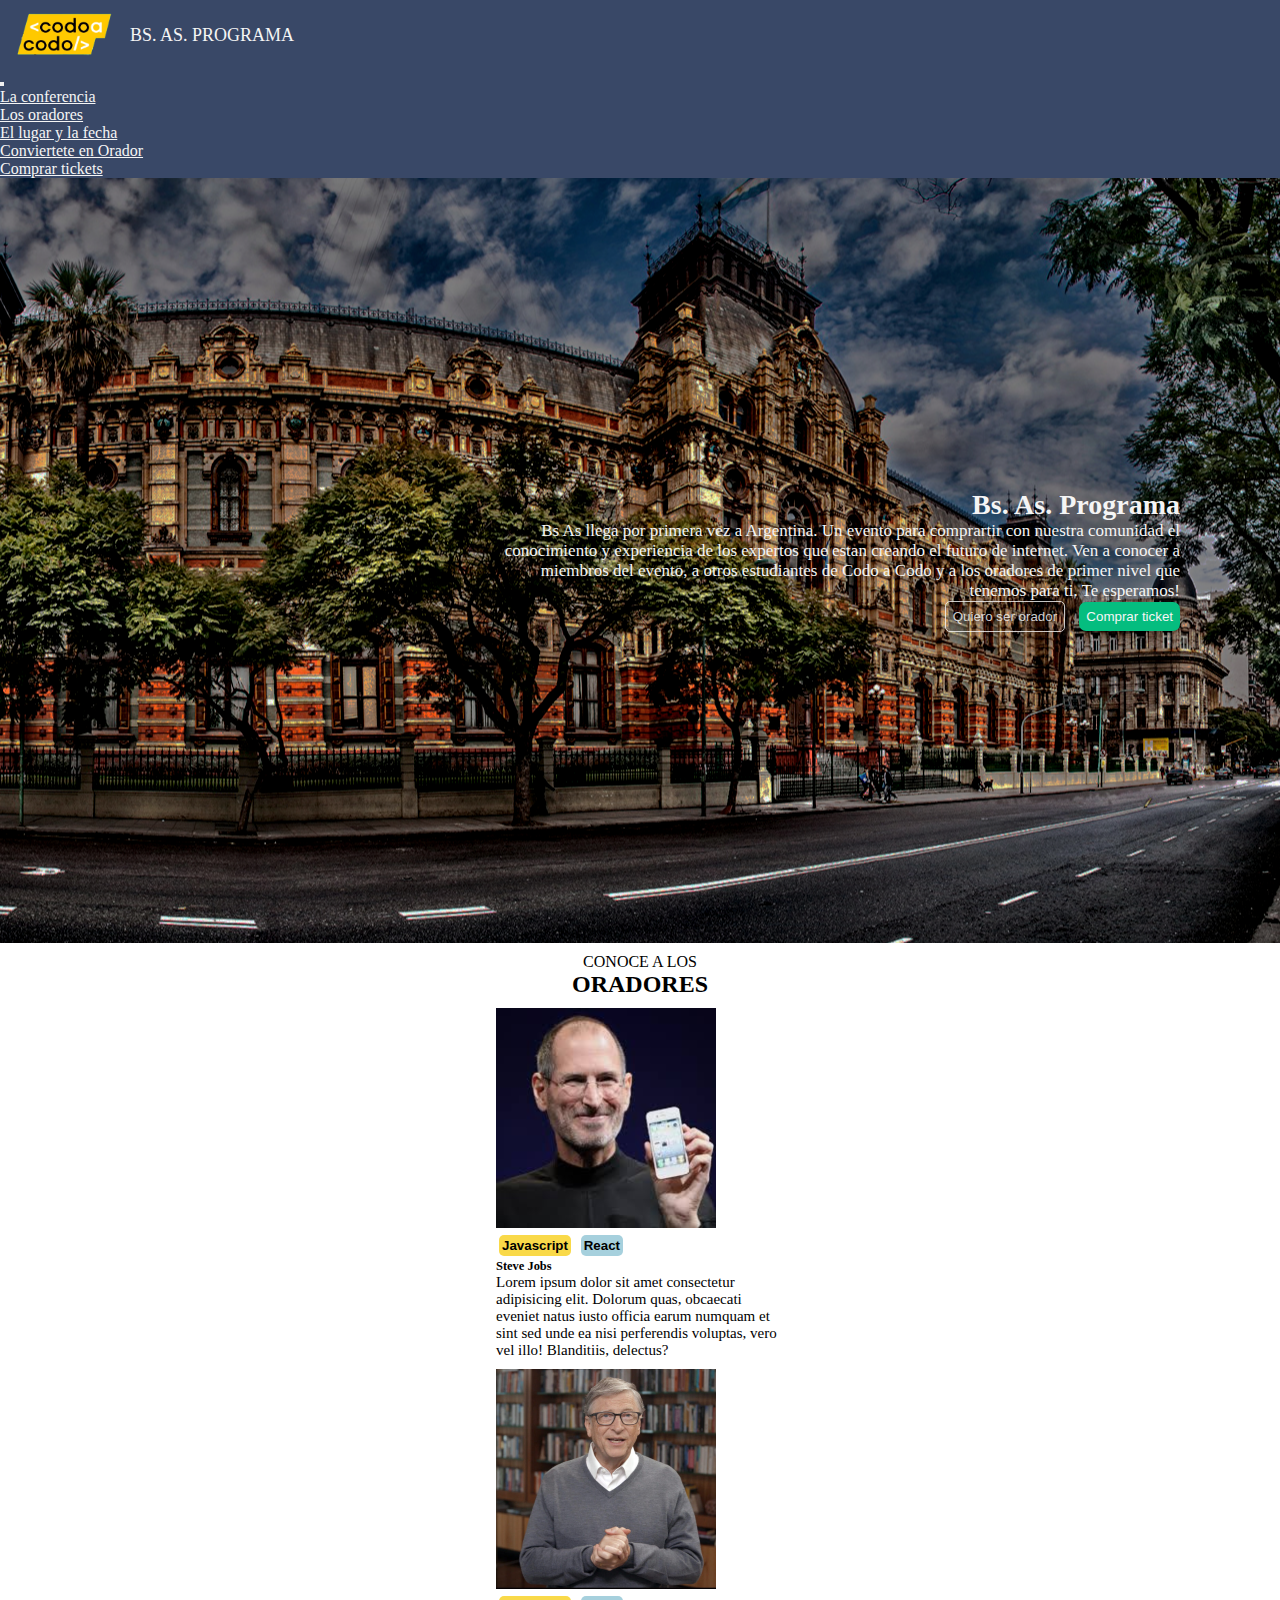
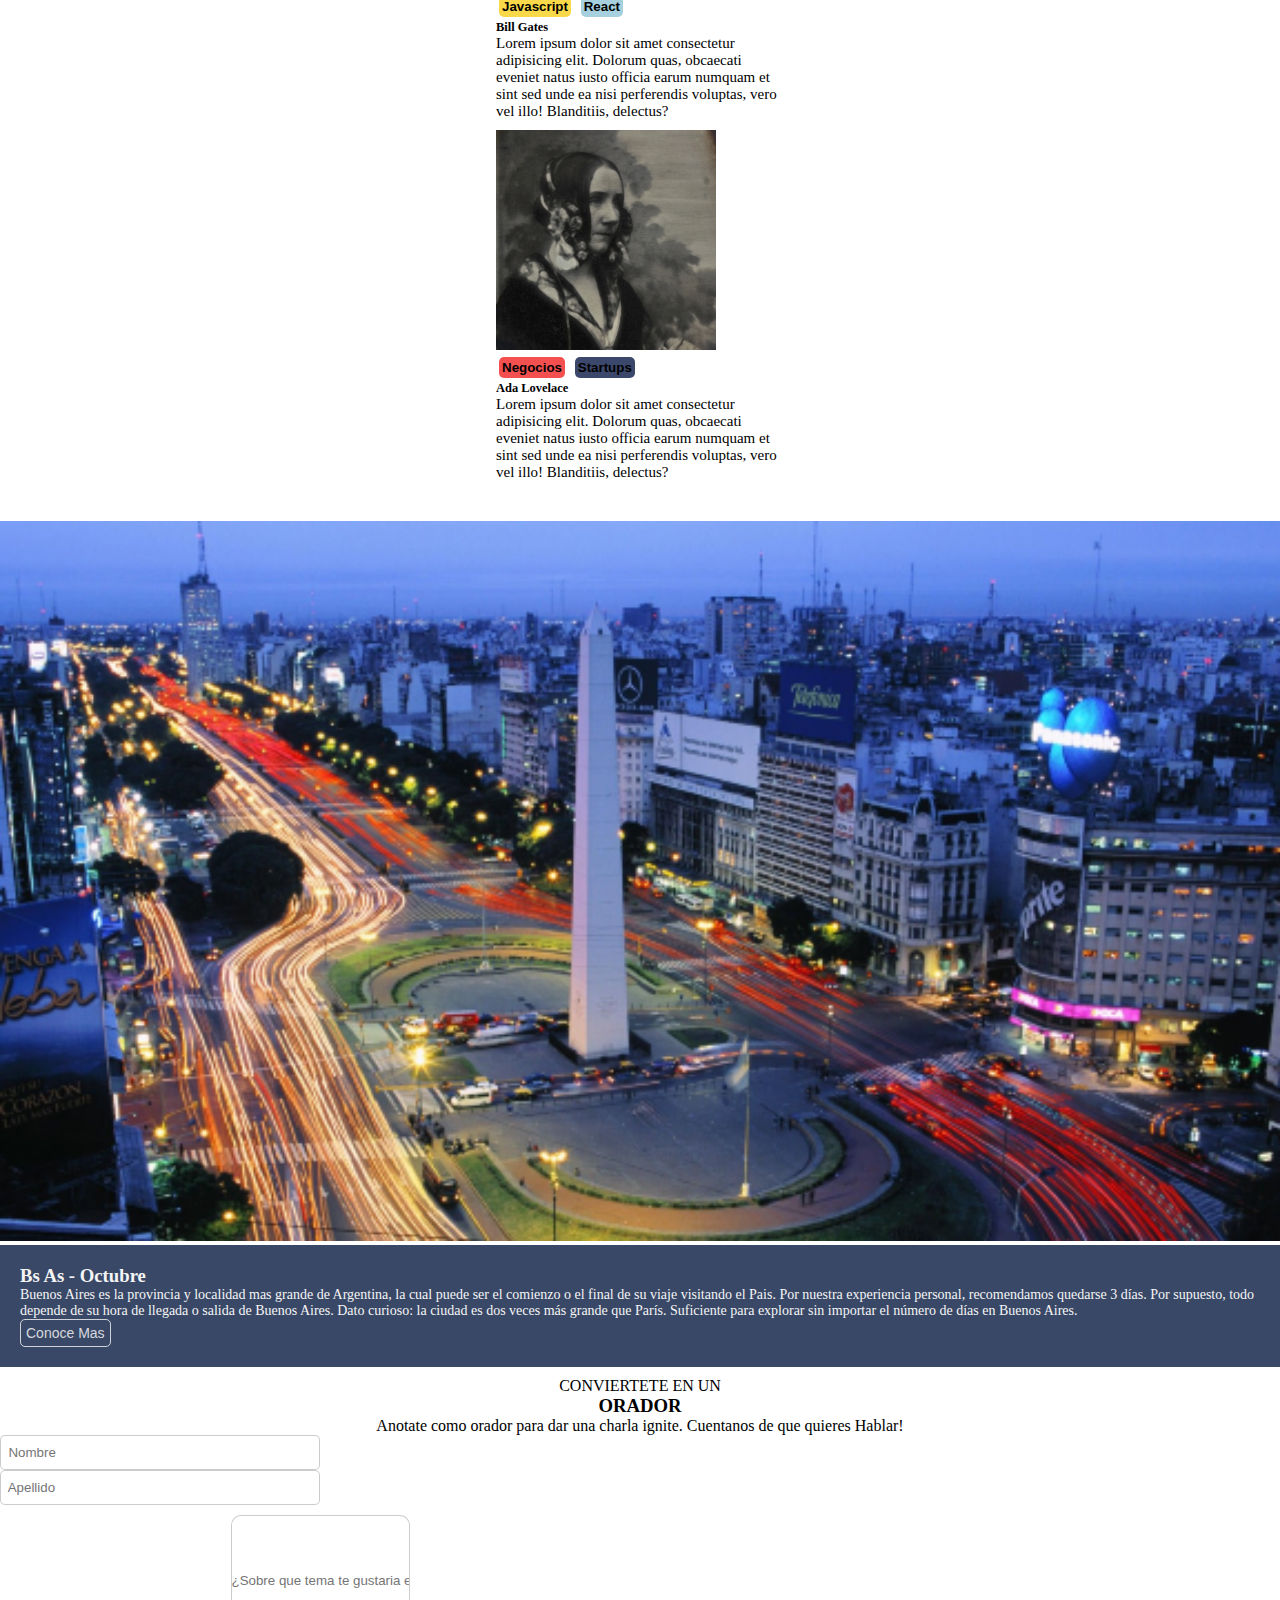
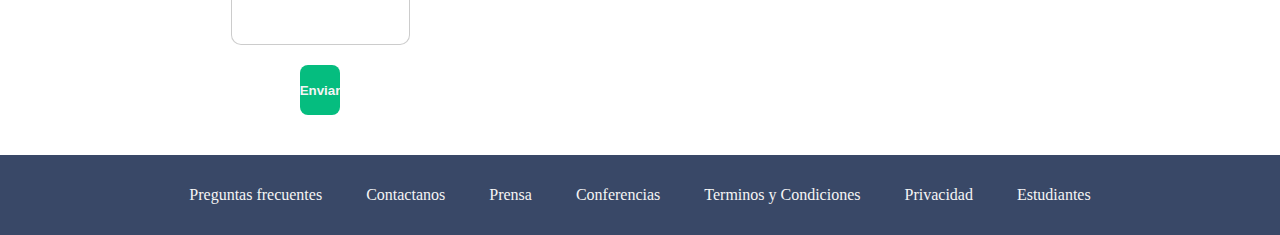
<file: index.html>
<!DOCTYPE html>
<html lang="en">
<head>
    <meta charset="UTF-8">
    <meta http-equiv="X-UA-Compatible" content="IE=edge">
    <meta name="viewport" content="width=device-width, initial-scale=1.0">
    <link href="https://cdn.jsdelivr.net/npm/bootstrap@5.3.0-alpha3/dist/css/bootstrap.min.css" rel="stylesheet" integrity="sha384-KK94CHFLLe+nY2dmCWGMq91rCGa5gtU4mk92HdvYe+M/SXH301p5ILy+dN9+nJOZ" crossorigin="anonymous">
    <link rel="stylesheet" href="./css/main.css">
    <title>Conferencia Bs. As.</title>
</head>
<body>
    <header>
        <!-- Nav de Bootstrap-->

        <div class="row gx-0 align-self-center">

            <div class="col-5 align-self-center">
                <div class="divLogo">
                    <img src="./img/codoacodo.png" alt="Logo codoacodo" width="130" height="70" class="d-inline-block align-text-top">
                    <p>BS. AS. PROGRAMA</p>
                </div>  
            </div>

            <nav class="navbar navbar-expand-lg col-7 justify-content-center">
                <div class="align-self-center float-end navItem">
                    <button class="navbar-toggler" type="button" data-bs-toggle="collapse" data-bs-target="#navbarNav" aria-controls="navbarNav" aria-expanded="false" aria-label="Toggle navigation">
                        <span class="navbar-toggler-icon"></span>
                    </button>
                    <div class="collapse navbar-collapse" id="navbarNav">
                        <ul class="navbar-nav">
                            <li class="nav-item">
                                <a class="nav-link" aria-current="page" href="#">La conferencia</a>
                            </li>
                            <li class="nav-item">
                                <a class="nav-link" href="#sectionDos">Los oradores</a>
                            </li>
                            <li class="nav-item">
                                <a class="nav-link" href="#sectionTres">El lugar y la fecha</a>
                            </li>
                            <li class="nav-item">
                                <a class="nav-link" href="#sectionCuatro">Conviertete en Orador</a>
                            </li>
                            <li class="nav-item">
                                <a class="nav-link active" href="./Pages/tickets.html">Comprar tickets</a>
                            </li>
                        </ul>
                    </div>
                </div>
            </nav>

        </div>
        
    </header>

    <main>
        <section class="sectionUno">
            
            <div class="divS1">
                <div class="parrafoUno">
                    <h1>Bs. As. Programa</h1>
                    <p>Bs As llega por primera vez a Argentina. Un evento para comprartir con nuestra comunidad el conocimiento y experiencia de los expertos que estan creando el futuro de internet. Ven a conocer a miembros del evento, a otros estudiantes de Codo a Codo y a los oradores de primer nivel que tenemos para ti. Te esperamos!</p>
                    <div>
                        <button class="btnOrador">Quiero ser orador</button>
                        <button class="btnTicket">Comprar ticket</button>
                    </div>
                </div>
            </div>
            
        </section>

        <section class="sectionDos container-fluid" id="sectionDos">

            <div class="row">
                <p>CONOCE A LOS</p>
                <h2>ORADORES</h2>
            </div>

            <div class="row">

                <div class="card col-4" style="width: 18rem;">
                    <img src="./img/steve.png" class="card-img-top" alt="Steve Jobs">
                    <div class="card-body">
                        <div>
                            <button class="btnJs">Javascript</button>
                            <button class="btnReact">React</button>
                        </div>
                        <h5 class="card-title">Steve Jobs</h5>
                        <p class="card-text">Lorem ipsum dolor sit amet consectetur adipisicing elit. Dolorum quas, obcaecati eveniet natus iusto officia earum numquam et sint sed unde ea nisi perferendis voluptas, vero vel illo! Blanditiis, delectus?</p>
                    </div>
                </div>

                <div class="card col-4" style="width: 18rem;">
                    <img src="./img/bill.png" class="card-img-top" alt="Steve Jobs">
                    <div class="card-body">
                        <div>
                            <button class="btnJs">Javascript</button>
                            <button class="btnReact">React</button>
                        </div>
                        <h5 class="card-title">Bill Gates</h5>
                        <p class="card-text">Lorem ipsum dolor sit amet consectetur adipisicing elit. Dolorum quas, obcaecati eveniet natus iusto officia earum numquam et sint sed unde ea nisi perferendis voluptas, vero vel illo! Blanditiis, delectus?</p>
                    </div>
                </div>

                <div class="card col-4" style="width: 18rem;">
                    <img src="./img/ada.png" class="card-img-top" alt="Steve Jobs">
                    <div class="card-body">
                        <div>
                            <button class="btnNegocios">Negocios</button>
                            <button class="btnStartup">Startups</button>
                        </div>
                        <h5 class="card-title">Ada Lovelace</h5>
                        <p class="card-text">Lorem ipsum dolor sit amet consectetur adipisicing elit. Dolorum quas, obcaecati eveniet natus iusto officia earum numquam et sint sed unde ea nisi perferendis voluptas, vero vel illo! Blanditiis, delectus?</p>
                    </div>                   
                </div>

            </div>
        </section>

        <section class="sectiontres container-fluid" id="sectionTres">
            <div class="row">
                <div class="col-6 px-1">
                    <img src="./img/ba3.png" alt="playa">
                </div>
                <div class="parrafo col-6">
                    <h3>Bs As - Octubre</h3>
                    <p>Buenos Aires es la provincia y localidad mas grande de Argentina, la cual puede ser el comienzo o el final de su viaje visitando el Pais. Por nuestra experiencia personal, recomendamos quedarse 3 días. Por supuesto, todo depende de su hora de llegada o salida de Buenos Aires. Dato curioso: la ciudad es dos veces más grande que París. Suficiente para explorar sin importar el número de días en Buenos Aires.</p>
                    <button> Conoce Mas</button>
                </div>
            </div>
        </section>

        <section class="sectionCuatro" id="sectionCuatro">
            <div>
                <p>CONVIERTETE EN UN</p>
                <h3>ORADOR</h3>
            </div>
            <div>
                <p>Anotate como orador para dar una charla ignite. Cuentanos de que quieres Hablar!</p>
            </div>

            <form class="form container">
                <div class="row">
                    <div class="form col-6 nombre">
                        <input type="text" name="name" id="name" placeholder="  Nombre">
                    </div>
                    <div class="form col-6 apellido">                  
                        <input type="text" name="apellido" id="apellido" placeholder="  Apellido">
                    </div>
                </div>

                <div class="row formMsj">
                    <input type="text" name="mensaje" id="mensaje" placeholder="¿Sobre que tema te gustaria exponer?">
                </div>

                <div class="row formButton">
                    <input type="submit" value="Enviar">
                </div>
            </form>
        </section>
    </main>

    <footer>
        <div>
            <a href="">Preguntas frecuentes</a>
            <a href="">Contactanos</a>
            <a href="">Prensa</a>
            <a href="">Conferencias</a>
            <a href="">Terminos y Condiciones</a>
            <a href="">Privacidad</a>
            <a href="">Estudiantes</a>
        </div>
    </footer>

    <script src="https://cdn.jsdelivr.net/npm/bootstrap@5.3.0-alpha3/dist/js/bootstrap.bundle.min.js" integrity="sha384-ENjdO4Dr2bkBIFxQpeoTz1HIcje39Wm4jDKdf19U8gI4ddQ3GYNS7NTKfAdVQSZe" crossorigin="anonymous"></script>
</body>
</html>
</file>
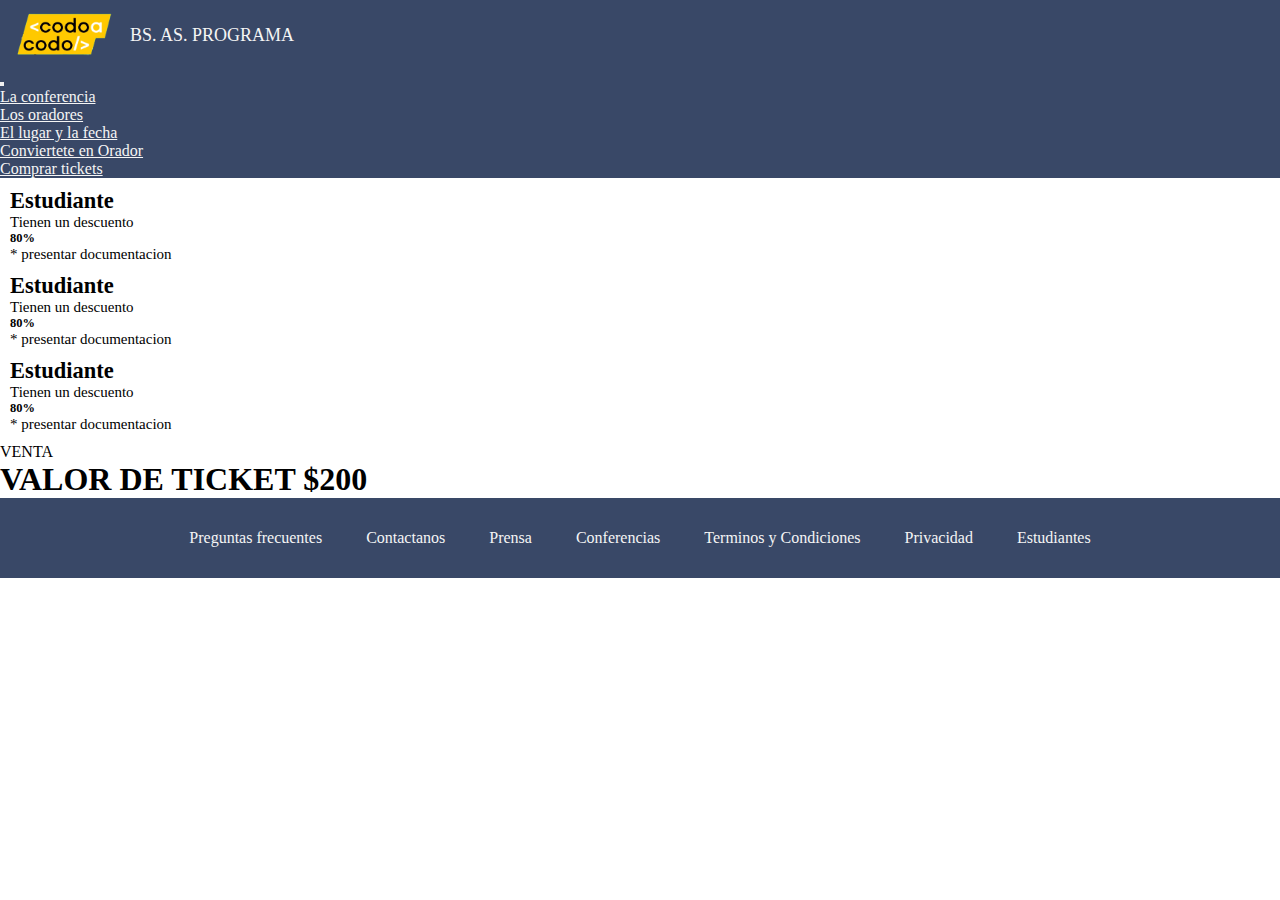
<file: Pages/tickets.html>
<!DOCTYPE html>
<html lang="en">
<head>
    <meta charset="UTF-8">
    <meta http-equiv="X-UA-Compatible" content="IE=edge">
    <meta name="viewport" content="width=device-width, initial-scale=1.0">
    <link href="https://cdn.jsdelivr.net/npm/bootstrap@5.3.0-alpha3/dist/css/bootstrap.min.css" rel="stylesheet" integrity="sha384-KK94CHFLLe+nY2dmCWGMq91rCGa5gtU4mk92HdvYe+M/SXH301p5ILy+dN9+nJOZ" crossorigin="anonymous">
    <link rel="stylesheet" href="../css/main.css">
    <title>Document</title>
</head>
<body>
    <header>
        <!-- Nav de Bootstrap-->

        <div class="row gx-0 align-self-center">

            <div class="col-5 align-self-center">
                <div class="divLogo">
                    <img src="../img/codoacodo.png" alt="Logo codoacodo" width="130" height="70" class="d-inline-block align-text-top">
                    <p>BS. AS. PROGRAMA</p>
                </div>  
            </div>

            <nav class="navbar navbar-expand-lg col-7 justify-content-center">
                <div class="align-self-center float-end navItem">
                    <button class="navbar-toggler" type="button" data-bs-toggle="collapse" data-bs-target="#navbarNav" aria-controls="navbarNav" aria-expanded="false" aria-label="Toggle navigation">
                        <span class="navbar-toggler-icon"></span>
                    </button>
                    <div class="collapse navbar-collapse" id="navbarNav">
                        <ul class="navbar-nav">
                            <li class="nav-item">
                                <a class="nav-link" aria-current="page" href="../index.html">La conferencia</a>
                            </li>
                            <li class="nav-item">
                                <a class="nav-link" href="../index.html">Los oradores</a>
                            </li>
                            <li class="nav-item">
                                <a class="nav-link" href="../index.html">El lugar y la fecha</a>
                            </li>
                            <li class="nav-item">
                                <a class="nav-link" href="../index.html">Conviertete en Orador</a>
                            </li>
                            <li class="nav-item">
                                <a class="nav-link active" href="#">Comprar tickets</a>
                            </li>
                        </ul>
                    </div>
                </div>
            </nav>

        </div>
        
    </header>

    <main>
        <div class="row">

            <div class="card col-4" style="width: 18rem;">
                <div class="card-body">
                    <h2>Estudiante</h2>
                    <p>Tienen un descuento</p>
                    <h5 class="card-title">80%</h5>
                    <p class="card-text">* presentar documentacion</p>
                </div>
            </div>

            <div class="card col-4" style="width: 18rem;">
                <div class="card-body">
                    <h2>Estudiante</h2>
                    <p>Tienen un descuento</p>
                    <h5 class="card-title">80%</h5>
                    <p class="card-text">* presentar documentacion</p>
                </div>
            </div>

            <div class="card col-4" style="width: 18rem;">
                <div class="card-body">
                    <h2>Estudiante</h2>
                    <p>Tienen un descuento</p>
                    <h5 class="card-title">80%</h5>
                    <p class="card-text">* presentar documentacion</p>
                </div>
            </div>

        </div>

        <div>
            <p>VENTA</p>
            <h1>VALOR DE TICKET $200</h1>
        </div>

        


    </main>

    <footer>
        <div>
            <a href="">Preguntas frecuentes</a>
            <a href="">Contactanos</a>
            <a href="">Prensa</a>
            <a href="">Conferencias</a>
            <a href="">Terminos y Condiciones</a>
            <a href="">Privacidad</a>
            <a href="">Estudiantes</a>
        </div>
    </footer>

    <script src="https://cdn.jsdelivr.net/npm/bootstrap@5.3.0-alpha3/dist/js/bootstrap.bundle.min.js" integrity="sha384-ENjdO4Dr2bkBIFxQpeoTz1HIcje39Wm4jDKdf19U8gI4ddQ3GYNS7NTKfAdVQSZe" crossorigin="anonymous"></script>
    
</body>
</html>
</file>
<file: css/main.css>
* {
    margin: 0;
    padding: 0;
    box-sizing: border-box;
}

/* Estilos del menu de navegacion*/

header {
    background-color: #394867;
}

.divLogo{
    display: flex;
    flex-direction: row;
    align-items: center;
}

.divLogo p {
    margin-bottom: 0;
    font-weight: 500;
    font-size: 18px;
    color: whitesmoke;
}

.navItem a {
    color: whitesmoke;
}

/* Estilos seccion uno */

.divS1 {
    display: flex;
    align-items: center;
    background-image: url(../img/ba1.png);
    background-position: center;
    background-repeat: no-repeat;
    height: 85vh;
    width: 100%;
    text-align: end;   
}

.parrafoUno {
    font-size: 17px;
    color: whitesmoke;
    padding: 0px 100px 0 500px;
}

.parrafoUno h1 {
    font-size: 28px;
}

.btnOrador {
    padding: 7px;
    border-radius: 5px;
    background-color: rgba(0, 0, 0, 0);
    color: rgba(245, 245, 245, 0.85);
    border: 1px solid rgba(245, 245, 245, 0.8);
    margin-right: 10px;
}

.btnTicket {
    padding: 7px;
    border-radius: 7px;
    background-color: #05bd7f;
    color: whitesmoke;
    border-style: none;
}

/* Estilos Seccion dos */

.sectionDos {
    display: flex;
    flex-direction: column;
    justify-content: center;
    align-items: center;
    text-align: center;
    margin-top: 10px;
    margin-bottom: 30px;
}

.sectionDos button {
    border-radius: 5px;
    border-style: none;
    padding: 3px;
    margin: 3px;
    font-weight: bold;
}

.card{
    padding: 0;
    margin: 10px;
    text-align: left;
    font-size: 15px;
}

.btnJs {
    background-color: #F9D949;
}

.btnReact {
    background-color: #A6D0DD;
}

.btnNegocios {
    background-color: #F45050;
}

.btnStartup {
    background-color: #3C486B;
}


/* Estilos seccion tres */

.sectionTres {
    text-align: left;
}

.sectiontres img {
    width: 100%;
}

.parrafo {
    color: whitesmoke;
    background-color: #394867;
    padding: 20px;
}

.parrafo p {
    font-size: 14px;
}

.parrafo button {
    padding: 5px;
    border-radius: 5px;
    background-color: rgba(0, 0, 0, 0);
    color: rgba(245, 245, 245, 0.85);
    border: 1px solid rgba(245, 245, 245, 0.8);
    margin-right: 10px;
    font-size: 14px;
}

/* Estilos seccion cuatro */

.sectionCuatro {
    text-align: center;
    margin: 10px 0 30px 0 ;
}

.form {
    width: 50%;
}

.formMsj{
    padding: 10px;
}

.formMsj input {
    border: 1px solid rgba(0, 0, 0, 0.2);
    border-radius: 10px;
    height: 130px;
}

.formButton {
    padding: 10px;
}

.formButton input {
    height: 50px;
    border-style: none;
    border-radius: 8px;
    background-color: #05bd7f;
    color: whitesmoke;
    font-weight: bold;
}

.nombre input {
    border: 1px solid rgba(0, 0, 0, 0.2);
    border-radius: 5px;
    width: 100%;
    height: 35px;
}

.apellido input {
    border: 1px solid rgba(0, 0, 0, 0.2);
    border-radius: 5px;
    width: 100%;
    height: 35px;
}

/* Estilos del footer */

footer {
    display: flex;
    justify-content: space-around;
    align-items: center;
    height: 80px;
    width: 100%;
    background-color: #394867;
    padding: 30px;
}

footer a {
    text-decoration: none;
    color: whitesmoke;
    font-size: 16px;
    padding: 20px;
}
</file>
